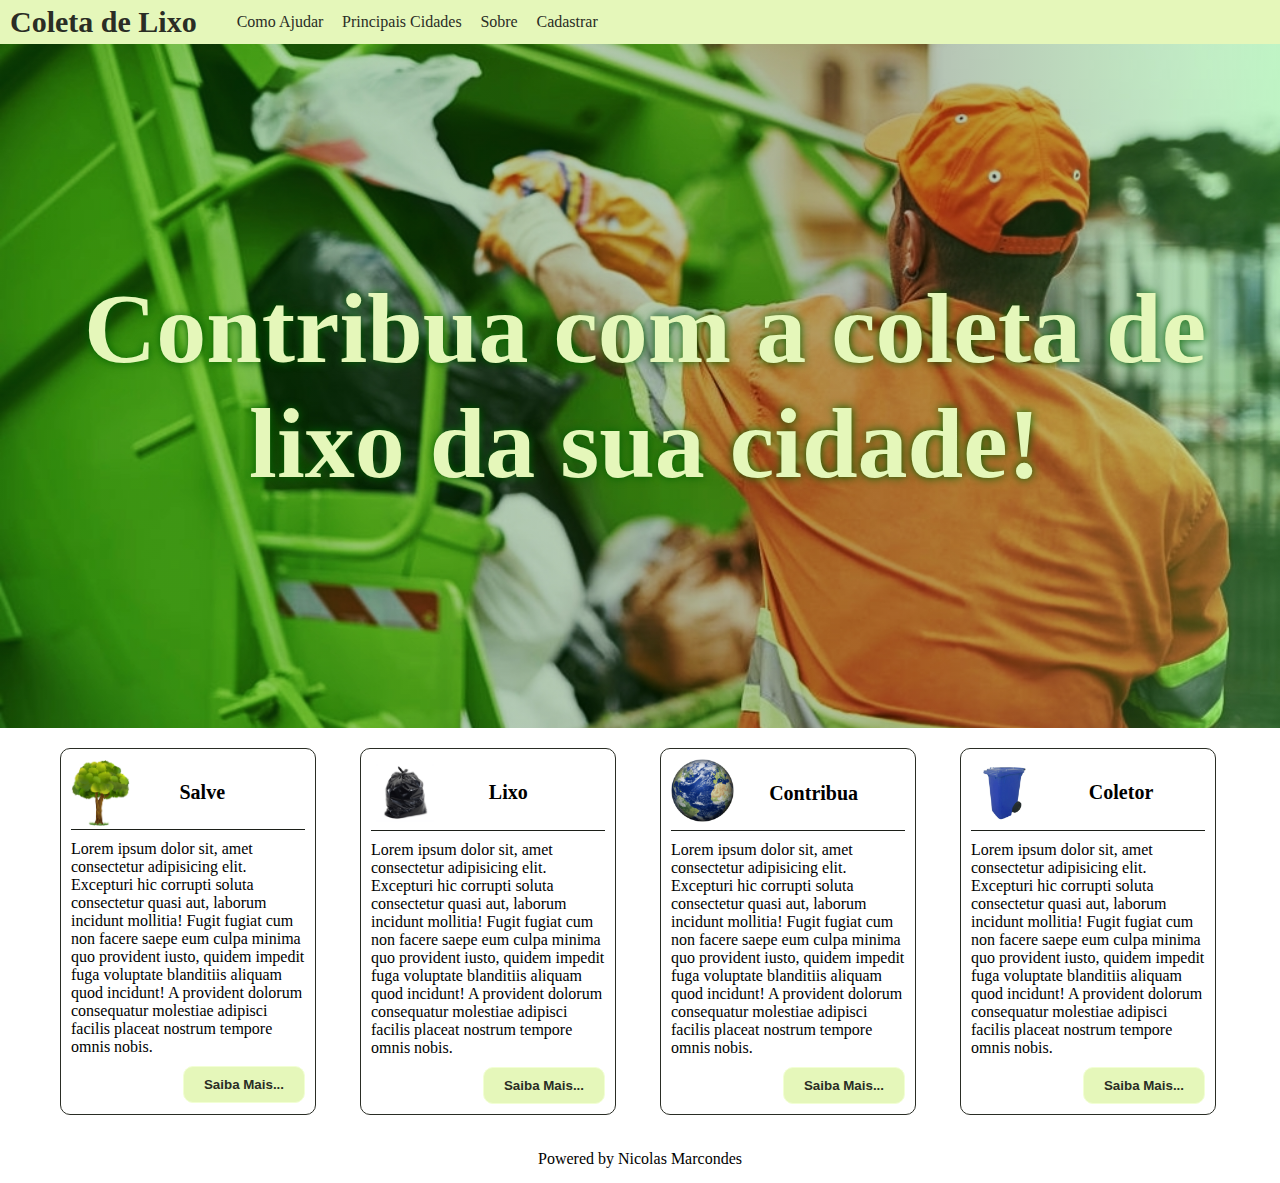
<file: index.html>
<!DOCTYPE html>
<html lang="pt-br">

<head>
    <meta charset="UTF-8">
    <meta name="viewport" content="width=device-width, initial-scale=1.0">
    <title>Coleta de Lixo</title>

    <link rel="stylesheet" href="css/style.css">
</head>

<body>

    <header class="topo">
        <h1>Coleta de Lixo</h1>

        <nav>
            <ul>
                <li>
                    <a href="como ajudar.html">Como Ajudar</a>
                    <a href="principais cidades.html">Principais Cidades</a>
                    <a href="sobre.html">Sobre</a>
                    <a href="cadastrar.html">Cadastrar</a>
                </li>
            </ul>
        </nav>
    </header>

    <header class="imagem">
        <div class="meio">
            <h1>Contribua com a coleta de lixo da sua cidade!</h1>
        </div>
    </header>

    <main class="container">
        <div class="card">
            <div class="alinhado">
                <img src="img/arvre.png" alt="arvore">
                <h3 class="arvores">Salve</h3>
            </div>
            <p>Lorem ipsum dolor sit, amet consectetur adipisicing elit. Excepturi hic corrupti soluta consectetur quasi aut, laborum incidunt mollitia! Fugit fugiat cum non facere saepe eum culpa minima quo provident iusto, quidem impedit fuga voluptate blanditiis aliquam quod incidunt! A provident dolorum consequatur molestiae adipisci facilis placeat nostrum tempore omnis nobis.</p>
            <div class="botão">
                <button>Saiba Mais...</button>
            </div>
        </div>

        <div class="card">
            <div class="alinhado">
                <img class="sacodelixo" src="img/sacodelixo.png" alt="sacodelixo">
                <h3>Lixo</h3>
            </div>
            <p>Lorem ipsum dolor sit, amet consectetur adipisicing elit. Excepturi hic corrupti soluta consectetur quasi aut, laborum incidunt mollitia! Fugit fugiat cum non facere saepe eum culpa minima quo provident iusto, quidem impedit fuga voluptate blanditiis aliquam quod incidunt! A provident dolorum consequatur molestiae adipisci facilis placeat nostrum tempore omnis nobis.</p>
            <div class="botão">
                <button>Saiba Mais...</button>
            </div>
        </div>

        <div class="card">
            <div class="alinhado">
                <img class="terra" src="img/terra.webp" alt="terra">
                <h3 class="terras">Contribua</h3>
            </div>
            <p>Lorem ipsum dolor sit, amet consectetur adipisicing elit. Excepturi hic corrupti soluta consectetur quasi aut, laborum incidunt mollitia! Fugit fugiat cum non facere saepe eum culpa minima quo provident iusto, quidem impedit fuga voluptate blanditiis aliquam quod incidunt! A provident dolorum consequatur molestiae adipisci facilis placeat nostrum tempore omnis nobis.</p>
            <div class="botão">
                <button>Saiba Mais...</button>
            </div>
        </div>

        <div class="card">
            <div class="alinhado">
                <img class="coletor" src="img/coletor.png" alt="coletor">
                <h3>Coletor</h3>
            </div>
            <p>Lorem ipsum dolor sit, amet consectetur adipisicing elit. Excepturi hic corrupti soluta consectetur quasi aut, laborum incidunt mollitia! Fugit fugiat cum non facere saepe eum culpa minima quo provident iusto, quidem impedit fuga voluptate blanditiis aliquam quod incidunt! A provident dolorum consequatur molestiae adipisci facilis placeat nostrum tempore omnis nobis.</p>
            <div class="botão">
                <button>Saiba Mais...</button>
            </div>
        </div>
    </main>
  
    <footer>
        <p>Powered by Nicolas Marcondes</p>
    </footer>
</body>

</html>
</file>
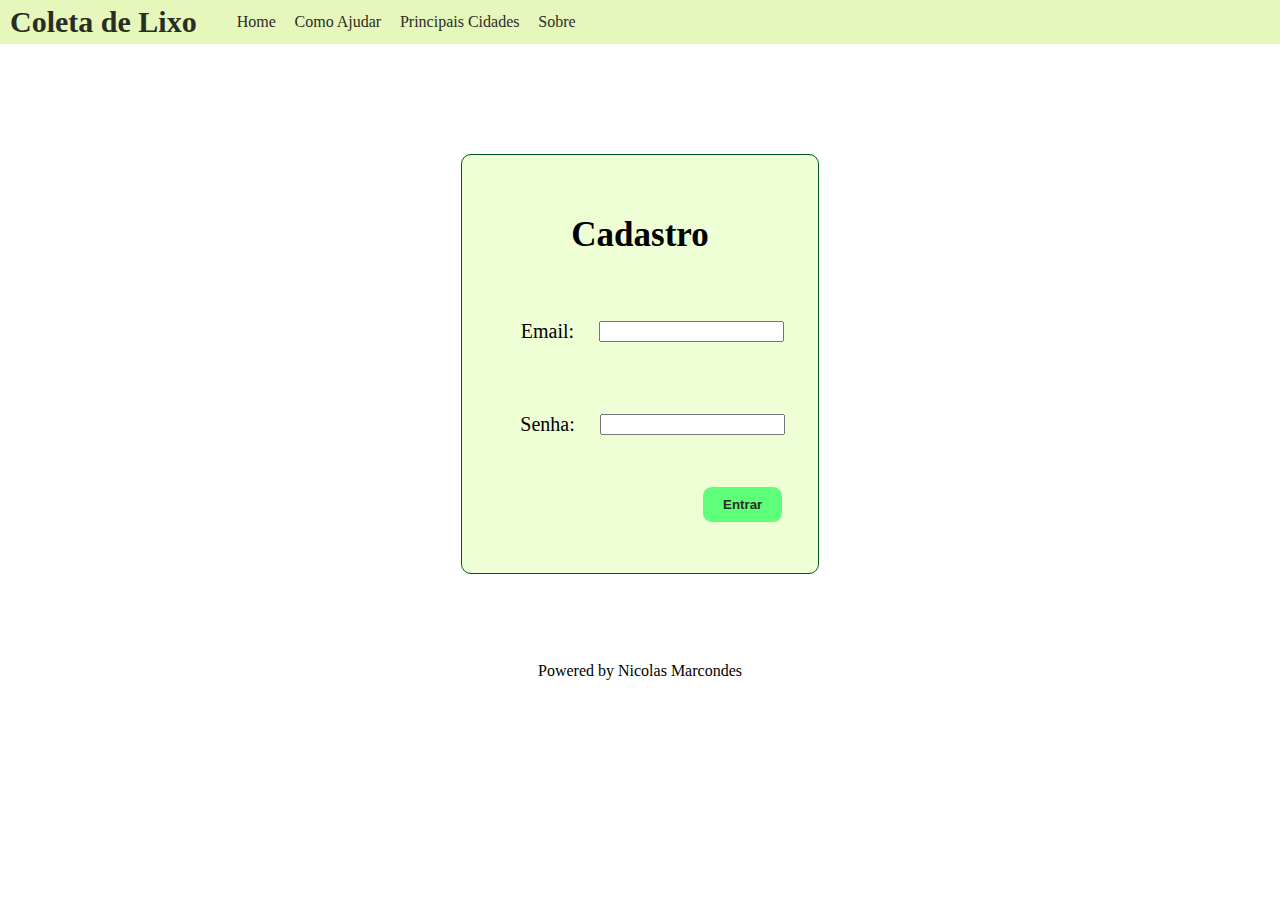
<file: cadastrar.html>
<!DOCTYPE html>
<html lang="pt-br">

<head>
    <meta charset="UTF-8">
    <meta name="viewport" content="width=device-width, initial-scale=1.0">
    <title>Coleta de Lixo</title>

    <link rel="stylesheet" href="css(cadastro)/style.css">
</head>

<body>

    <header class="topo">
        <h1>Coleta de Lixo</h1>

        <nav>
            <ul>
                <li>
                    <a href="index.html">Home</a>
                    <a href="como ajudar.html">Como Ajudar</a>
                    <a href="principais cidades.html">Principais Cidades</a>
                    <a href="sobre.html">Sobre</a>
                </li>
            </ul>
        </nav>
    </header>

    <main class="cadastrar">
        <div class="card">
            <h2>Cadastro</h2>
            <div class="email">
                <p class="email2">Email:</p>
                <input class="form-control me-2" type="search" aria-label="Search">
            </div>
            <div class="senha">
                <p class="senha2">Senha:</p>
                <input class="form-control me-2" type="search" aria-label="Search">
            </div>
            <button>Entrar</button>
        </div>
    </main>
  
    <footer>
        <p>Powered by Nicolas Marcondes</p>
    </footer>
</body>

</html>
</file>
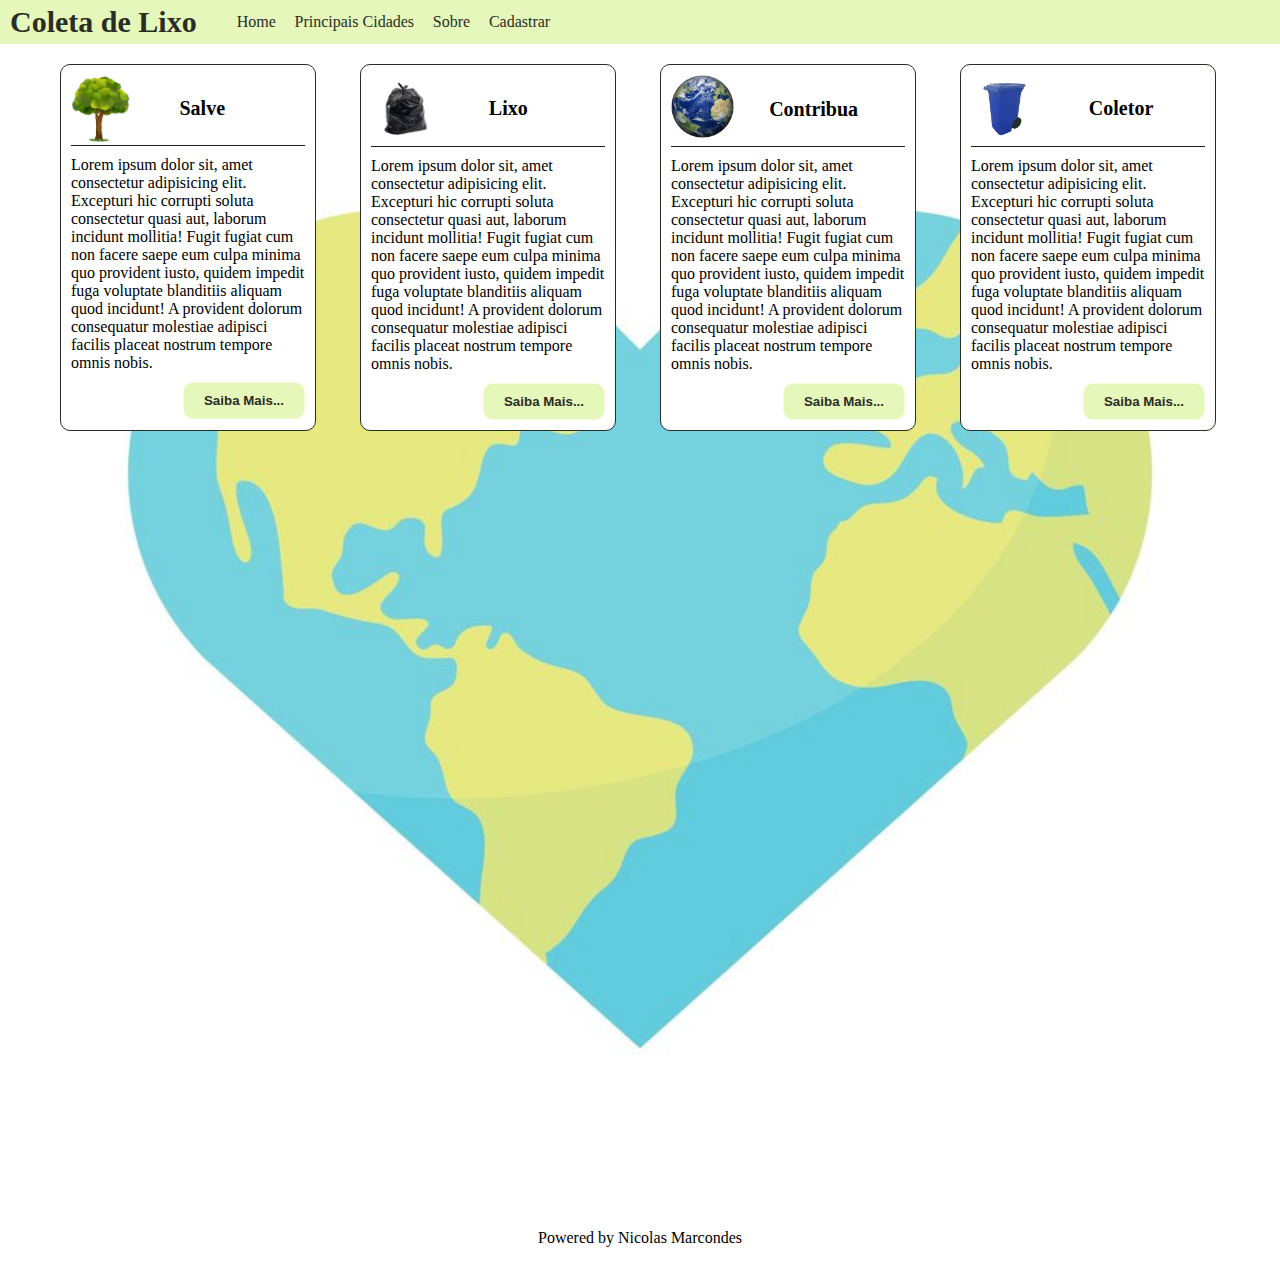
<file: como ajudar.html>
<!DOCTYPE html>
<html lang="pt-br">

<head>
    <meta charset="UTF-8">
    <meta name="viewport" content="width=device-width, initial-scale=1.0">
    <title>Coleta de Lixo</title>

    <link rel="stylesheet" href="css(comoajudar)/style.css">
</head>

<body>

    <header class="topo">
        <h1>Coleta de Lixo</h1>

        <nav>
            <ul>
                <li>
                    <a href="index.html">Home</a>
                    <a href="principais cidades.html">Principais Cidades</a>
                    <a href="sobre.html">Sobre</a>
                    <a href="cadastrar.html">Cadastrar</a>
                </li>
            </ul>
        </nav>
    </header>

    <header class="fundo">
        <div class="corfundo">
            <main class="container">
                <div class="card">
                    <div class="alinhado">
                        <img src="img/arvre.png" alt="arvore">
                        <h3 class="arvores">Salve</h3>
                    </div>
                    <p>Lorem ipsum dolor sit, amet consectetur adipisicing elit. Excepturi hic corrupti soluta consectetur quasi aut, laborum incidunt mollitia! Fugit fugiat cum non facere saepe eum culpa minima quo provident iusto, quidem impedit fuga voluptate blanditiis aliquam quod incidunt! A provident dolorum consequatur molestiae adipisci facilis placeat nostrum tempore omnis nobis.</p>
                    <div class="botão">
                        <button>Saiba Mais...</button>
                    </div>
                </div>
        
                <div class="card">
                    <div class="alinhado">
                        <img class="sacodelixo" src="img/sacodelixo.png" alt="sacodelixo">
                        <h3>Lixo</h3>
                    </div>
                    <p>Lorem ipsum dolor sit, amet consectetur adipisicing elit. Excepturi hic corrupti soluta consectetur quasi aut, laborum incidunt mollitia! Fugit fugiat cum non facere saepe eum culpa minima quo provident iusto, quidem impedit fuga voluptate blanditiis aliquam quod incidunt! A provident dolorum consequatur molestiae adipisci facilis placeat nostrum tempore omnis nobis.</p>
                    <div class="botão">
                        <button>Saiba Mais...</button>
                    </div>
                </div>
        
                <div class="card">
                    <div class="alinhado">
                        <img class="terra" src="img/terra.webp" alt="terra">
                        <h3 class="terras">Contribua</h3>
                    </div>
                    <p>Lorem ipsum dolor sit, amet consectetur adipisicing elit. Excepturi hic corrupti soluta consectetur quasi aut, laborum incidunt mollitia! Fugit fugiat cum non facere saepe eum culpa minima quo provident iusto, quidem impedit fuga voluptate blanditiis aliquam quod incidunt! A provident dolorum consequatur molestiae adipisci facilis placeat nostrum tempore omnis nobis.</p>
                    <div class="botão">
                        <button>Saiba Mais...</button>
                    </div>
                </div>
        
                <div class="card">
                    <div class="alinhado">
                        <img class="coletor" src="img/coletor.png" alt="coletor">
                        <h3>Coletor</h3>
                    </div>
                    <p>Lorem ipsum dolor sit, amet consectetur adipisicing elit. Excepturi hic corrupti soluta consectetur quasi aut, laborum incidunt mollitia! Fugit fugiat cum non facere saepe eum culpa minima quo provident iusto, quidem impedit fuga voluptate blanditiis aliquam quod incidunt! A provident dolorum consequatur molestiae adipisci facilis placeat nostrum tempore omnis nobis.</p>
                    <div class="botão">
                        <button>Saiba Mais...</button>
                    </div>
                </div>
            </main>
        </div>
    </header>
  
    <footer>
        <p>Powered by Nicolas Marcondes</p>
    </footer>
</body>

</html>
</file>
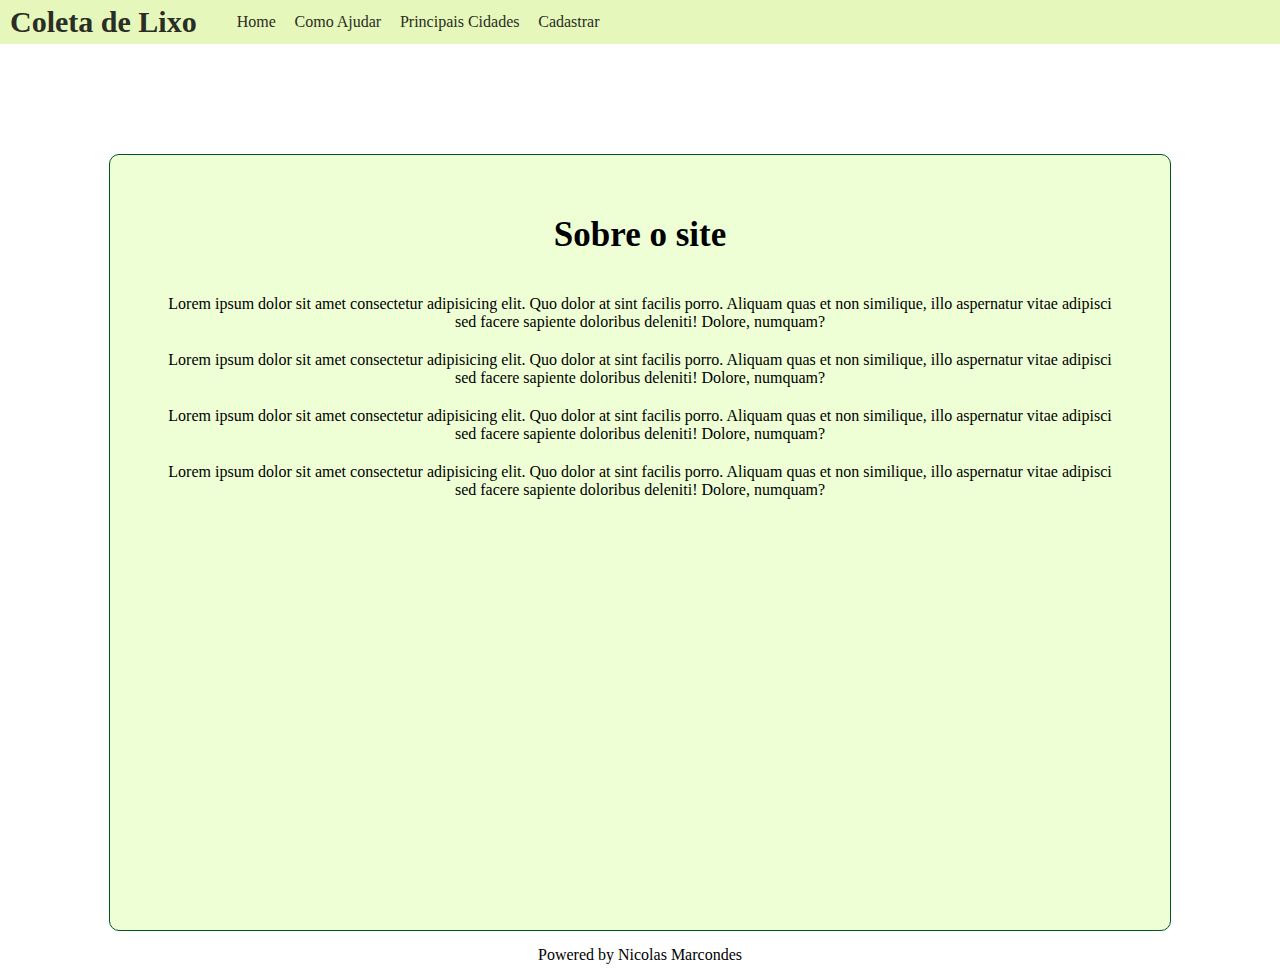
<file: sobre.html>
<!DOCTYPE html>
<html lang="pt-br">

<head>
    <meta charset="UTF-8">
    <meta name="viewport" content="width=device-width, initial-scale=1.0">
    <title>Coleta de Lixo</title>

    <link rel="stylesheet" href="css(sobre)/style.css">
</head>

<body>

    <header class="topo">
        <h1>Coleta de Lixo</h1>

        <nav>
            <ul>
                <li>
                    <a href="index.html">Home</a>
                    <a href="como ajudar.html">Como Ajudar</a>
                    <a href="principais cidades.html">Principais Cidades</a>
                    <a href="cadastrar.html">Cadastrar</a>
                </li>
            </ul>
        </nav>
    </header>

    <main class="cadastrar">
        <div class="card">
            <h2>Sobre o site</h2>
            <p class="sobre">Lorem ipsum dolor sit amet consectetur adipisicing elit. Quo dolor at sint facilis porro. Aliquam quas et non similique, illo aspernatur vitae adipisci sed facere sapiente doloribus deleniti! Dolore, numquam?</p>
            <p class="sobre">Lorem ipsum dolor sit amet consectetur adipisicing elit. Quo dolor at sint facilis porro. Aliquam quas et non similique, illo aspernatur vitae adipisci sed facere sapiente doloribus deleniti! Dolore, numquam?</p>
            <p class="sobre">Lorem ipsum dolor sit amet consectetur adipisicing elit. Quo dolor at sint facilis porro. Aliquam quas et non similique, illo aspernatur vitae adipisci sed facere sapiente doloribus deleniti! Dolore, numquam?</p>
            <p class="sobre">Lorem ipsum dolor sit amet consectetur adipisicing elit. Quo dolor at sint facilis porro. Aliquam quas et non similique, illo aspernatur vitae adipisci sed facere sapiente doloribus deleniti! Dolore, numquam?</p>
        </div>
    </main>
  
    <footer>
        <p>Powered by Nicolas Marcondes</p>
    </footer>
</body>

</html>
</file>
<file: css/style.css>
*{
    margin: 0;
}

header.topo{
    color: #2A2D25;
    display: flex;
    background-color: #E5F7BA;
    font-size: 15px;
    padding-right: 150px;
}

header.topo nav{
    background-color: #E5F7BA;
    padding-top: 13px;
}

header.topo nav ul{
    background-color: #E5F7BA;
}

header.topo nav ul li{
    background-color: #E5F7BA;
    list-style: none;
}

header.topo nav ul li a{
    color: #2A2D25;
    background-color: #E5F7BA;
    text-decoration: none;
    margin-right: 15px;
    padding-top: 5px;
    font-size: 16px;
}

header.imagem{
    background-image: url(../img/coleta-lixo.jpeg);
    height: 76vh;
    background-repeat: no-repeat;
    background-size: cover;
    background-position: center;
}

h1{
    color: #2A2D25;
    padding-top: 5px;
    padding-left: 10px;
    padding-bottom: 5px;
}

div.meio h1{
    background: rgb(9,121,9);
    background: linear-gradient(90deg, rgba(9,121,9,0.3001401244091386) 20%, rgba(6,36,0,0.3029412448573179) 70%, rgba(75,255,84,0.29733900396095936) 100%);
    height: 74.9vh;
    text-align: center;
    justify-content: center;
    align-items: center;
    display: flex;
    color: #E5F7BA;
    font-size: 100px;
    text-shadow: 0px 0px 10px rgb(0, 97, 0);
}

.container{
    max-width: 1200px;
    margin: 0 auto;
    display: grid;
    grid-template-columns: repeat(auto-fill, minmax(300px, 1fr));
}

.card{
    margin: 20px;
    padding: 10px;
    border: 1px solid #2A2D25;
    border-radius: 10px;
    width: 78%;
}

.card img{
    width: 25%;
}

.card img.sacodelixo{
    width: 29%;
}

.card img.terra{
    width: 27%;
    padding-bottom: 5px;
}

.card img.coletor{
    width: 29%;
}

.card div.alinhado{
    display: flex;
    align-items: center;
    border-bottom: 1px solid #1c1f19;
    padding-bottom: 3px;
}

.card:hover{
    transform: scale(1.05);
    transition: 0.5s;
}

.card h3{
    padding-left: 50px;
    font-size: 20px;
}

.card h3{
    padding-left: 50px;
    font-size: 20px;
}

.card h3.terras{
    padding-left: 35px;
    font-size: 20px;
}

.card h3{
    padding-left: 50px;
    font-size: 20px;
}

.card p{
    padding: 10px 0;
}

.card div.botão{
    text-align: right;
}

.card button{
    background-color: #E5F7BA;
    border: 1px solid #f2ffd4;
    padding: 10px 20px ;
    border-radius: 10px;
    color: #2A2D25;
    font-weight: bold;
    transition: 0.3s;
}

.card button:hover{
    background-color: #1c1f19;
    color: #f2ffd4;
    transition: 0.3s;
}

div.cidade1{
    display: flex;
    justify-content: center;
    align-items: center;
}

div.cidade1 figure{
    width: 15%;
    display: flex;
    text-align: center;
    justify-content: center;
    align-items: center;
    padding: 10px 100px 0px 0px;
    background-color: white;
    padding: 10px 150px;
    margin-top: 30px;
    border-radius: 10px;
}

div.cidade1 figure img{
    width: 95%;
    border-radius: 10px;
}

div.cidade1 p{
    background-color: white;
    text-align: center;
    justify-content: center;
    align-items: center;
    font-size: 40px;
    border-radius: 10px; 
    padding-left: 40px;
    padding-right: 25px;
}

.fundo{
    background-image: url(../img/guará.jpeg);
    height: 130vh;
    background-repeat: no-repeat;
    background-size: cover;
    background-position: center;
}

.corfundo{
    background: rgba(255, 255, 255, 0.375);
    height: 130vh;
}

div.cidade2{
    display: flex;
    justify-content: center;
    align-items: center;
    margin-top: 30px;
}

div.cidade2 figure{
    width: 15%;
    display: flex;
    text-align: center;
    justify-content: center;
    align-items: center;
    padding: 10px 100px 0px 0px;
    background-color: white;
    padding: 10px 150px;
    margin-top: 10px;
    border-radius: 10px;
}

div.cidade2 figure img{
    width: 95%;
    border-radius: 10px;
}

div.cidade2 p{
    background-color: white;
    text-align: center;
    justify-content: center;
    align-items: center;
    font-size: 40px;
    border-radius: 10px; 
    padding-left: 75px;
    padding-right: 100px;
}

div.cidade3{
    display: flex;
    justify-content: center;
    align-items: center;
    margin-top: 30px;
}

div.cidade3 figure{
    width: 15%;
    display: flex;
    text-align: center;
    justify-content: center;
    align-items: center;
    padding: 10px 100px 0px 0px;
    background-color: white;
    padding: 10px 150px;
    margin-top: 10px;
    border-radius: 10px;
}

div.cidade3 figure img{
    width: 95%;
    border-radius: 10px;
}

div.cidade3 p{
    background-color: white;
    text-align: center;
    justify-content: center;
    align-items: center;
    font-size: 40px;
    border-radius: 10px; 
    padding-left: 100px;
    padding-right: 90px;
}

div.cidade4{
    display: flex;
    justify-content: center;
    align-items: center;
    margin-top: 30px;
}

div.cidade4 figure{
    width: 15%;
    display: flex;
    text-align: center;
    justify-content: center;
    align-items: center;
    padding: 10px 100px 0px 0px;
    background-color: white;
    padding: 10px 150px;
    margin-top: 10px;
    border-radius: 10px;
}

div.cidade4 figure img{
    width: 95%;
    border-radius: 10px;
}

div.cidade4 p{
    background-color: white;
    text-align: center;
    justify-content: center;
    align-items: center;
    font-size: 40px;
    border-radius: 10px; 
    padding-left: 55px;
    padding-right: 70px;
}

main.cadastrar{
    text-align: center;
    justify-content: center;
    align-items: center;
    margin-top: 200px;
}

h2{
    margin-top: 10px;
}

p.email2{
    margin: 15px;
}

div.email{
    display: flex;
    text-align: center;
    justify-content: center;
    align-items: center;
}

p.senha2{
    margin: 15px;
}

div.senha{
    display: flex;
    text-align: center;
    justify-content: center;
    align-items: center;
}

div.borda{
    border: 1px solid green;
    border-radius: 10px;

}

div.borda button{
    margin-left: 190px;
    margin-bottom: 10px;
}

.borda button{
    background-color: #0B652F;
    border: 1px solid #0B652F;
    padding: 5px 5px ;
    border-radius: 5px;
    color: #ffffff;
    font-weight: bold;
    transition: 0.3s;
}

.borda button:hover{
    background-color: #ffffff;
    color: #0B652F;
    transition: 0.3s;
}

footer{
    text-align: center;
    justify-content: center;
    align-items: center;
    padding: 15px;
    background-color: white;
}
</file>
<file: css(cadastro)/style.css>
*{
    margin: 0;
}

header.topo{
    color: #2A2D25;
    display: flex;
    background-color: #E5F7BA;
    font-size: 15px;
    padding-right: 150px;
}

header.topo nav{
    background-color: #E5F7BA;
    padding-top: 13px;
}

header.topo nav ul{
    background-color: #E5F7BA;
}

header.topo nav ul li{
    background-color: #E5F7BA;
    list-style: none;
}

header.topo nav ul li a{
    color: #2A2D25;
    background-color: #E5F7BA;
    text-decoration: none;
    margin-right: 15px;
    padding-top: 5px;
    font-size: 16px;
}

header.imagem{
    background-image: url(../img/coleta-lixo.jpeg);
    height: 76vh;
    background-repeat: no-repeat;
    background-size: cover;
    background-position: center;
}

h1{
    color: #2A2D25;
    padding-top: 5px;
    padding-left: 10px;
    padding-bottom: 5px;
}

div.meio h1{
    background: rgb(9,121,9);
    background: linear-gradient(90deg, rgba(9,121,9,0.3001401244091386) 20%, rgba(6,36,0,0.3029412448573179) 70%, rgba(75,255,84,0.29733900396095936) 100%);
    height: 74.9vh;
    text-align: center;
    justify-content: center;
    align-items: center;
    display: flex;
    color: #E5F7BA;
    font-size: 100px;
    text-shadow: 0px 0px 10px rgb(0, 97, 0);
}

.card{
    padding: 50px;
    border: 1px solid #005622;
    border-radius: 10px;
    width: 20%;;
    text-align: center;
    justify-content: center;
    align-items: center;
    margin: 0 auto;
    background-color: rgb(238, 255, 213);
}

.card p{
    padding: 10px 0;
}

.card div.botão{
    text-align: right;
}

.card button{
    background-color: #5eff79;
    border: 1px solid #f2ffd4;
    padding: 10px 20px ;
    border-radius: 10px;
    color: #2A2D25;
    font-weight: bold;
    transition: 0.3s;
    margin-left: 190px;
    margin-top: 15px;
}

.card button:hover{
    background-color: #1c1f19;
    color: #f2ffd4;
    transition: 0.3s;
}

main.cadastrar{
    text-align: center;
    justify-content: center;
    align-items: center;
    margin-top: 110px;
}

h2{
    margin-top: 10px;
    margin-bottom: 30px;
    font-size: 35px;
}

p.email2{
    margin: 25px;
    font-size: 20px;
}

div.email{
    display: flex;
    text-align: center;
    justify-content: center;
    align-items: center;
}

p.senha2{
    margin: 25px;
    font-size: 20px;
}

div.senha{
    display: flex;
    text-align: center;
    justify-content: center;
    align-items: center;
}
footer{
    text-align: center;
    justify-content: center;
    align-items: center;
    padding: 15px;
    background-color: white;
    margin-top: 73px;
}
</file>
<file: css(comoajudar)/style.css>
*{
    margin: 0;
}

header.topo{
    color: #2A2D25;
    display: flex;
    background-color: #E5F7BA;
    font-size: 15px;
    padding-right: 150px;
}

header.topo nav{
    background-color: #E5F7BA;
    padding-top: 13px;
}

header.topo nav ul{
    background-color: #E5F7BA;
}

header.topo nav ul li{
    background-color: #E5F7BA;
    list-style: none;
}

header.topo nav ul li a{
    color: #2A2D25;
    background-color: #E5F7BA;
    text-decoration: none;
    margin-right: 15px;
    padding-top: 5px;
    font-size: 16px;
}

header.imagem{
    background-image: url(../img/coleta-lixo.jpeg);
    height: 76vh;
    background-repeat: no-repeat;
    background-size: cover;
    background-position: center;
}

h1{
    color: #2A2D25;
    padding-top: 5px;
    padding-left: 10px;
    padding-bottom: 5px;
}

div.meio h1{
    background: rgb(9,121,9);
    background: linear-gradient(90deg, rgba(9,121,9,0.3001401244091386) 20%, rgba(6,36,0,0.3029412448573179) 70%, rgba(75,255,84,0.29733900396095936) 100%);
    height: 74.9vh;
    text-align: center;
    justify-content: center;
    align-items: center;
    display: flex;
    color: #E5F7BA;
    font-size: 100px;
    text-shadow: 0px 0px 10px rgb(0, 97, 0);
}

.container{
    max-width: 1200px;
    margin: 0 auto;
    display: grid;
    grid-template-columns: repeat(auto-fill, minmax(300px, 1fr));
}

.card{
    margin: 20px;
    padding: 10px;
    border: 1px solid #2A2D25;
    border-radius: 10px;
    width: 78%;
    background-color: white;
}

.card img{
    width: 25%;
}

.card img.sacodelixo{
    width: 29%;
}

.card img.terra{
    width: 27%;
    padding-bottom: 5px;
}

.card img.coletor{
    width: 29%;
}

.card div.alinhado{
    display: flex;
    align-items: center;
    border-bottom: 1px solid #1c1f19;
    padding-bottom: 3px;
}

.card:hover{
    transform: scale(1.05);
    transition: 0.5s;
}

.card h3{
    padding-left: 50px;
    font-size: 20px;
}

.card h3{
    padding-left: 50px;
    font-size: 20px;
}

.card h3.terras{
    padding-left: 35px;
    font-size: 20px;
}

.card h3{
    padding-left: 50px;
    font-size: 20px;
}

.card p{
    padding: 10px 0;
}

.card div.botão{
    text-align: right;
}

.card button{
    background-color: #E5F7BA;
    border: 1px solid #f2ffd4;
    padding: 10px 20px ;
    border-radius: 10px;
    color: #2A2D25;
    font-weight: bold;
    transition: 0.3s;
}

.card button:hover{
    background-color: #1c1f19;
    color: #f2ffd4;
    transition: 0.3s;
}

.fundo{
    background-image: url(../img/coração.jpg);
    height: 130vh;
    background-repeat: no-repeat;
    background-size: cover;
    background-position: center;
}

.corfundo{
    background: rgba(255, 255, 255, 0.375);
    height: 130vh;
}

footer{
    text-align: center;
    justify-content: center;
    align-items: center;
    padding: 15px;
    background-color: white;
}
</file>
<file: css(sobre)/style.css>
*{
    margin: 0;
}

header.topo{
    color: #2A2D25;
    display: flex;
    background-color: #E5F7BA;
    font-size: 15px;
    padding-right: 150px;
}

header.topo nav{
    background-color: #E5F7BA;
    padding-top: 13px;
}

header.topo nav ul{
    background-color: #E5F7BA;
}

header.topo nav ul li{
    background-color: #E5F7BA;
    list-style: none;
}

header.topo nav ul li a{
    color: #2A2D25;
    background-color: #E5F7BA;
    text-decoration: none;
    margin-right: 15px;
    padding-top: 5px;
    font-size: 16px;
}

header.imagem{
    background-image: url(../img/coleta-lixo.jpeg);
    height: 76vh;
    background-repeat: no-repeat;
    background-size: cover;
    background-position: center;
}

h1{
    color: #2A2D25;
    padding-top: 5px;
    padding-left: 10px;
    padding-bottom: 5px;
}

div.meio h1{
    background: rgb(9,121,9);
    background: linear-gradient(90deg, rgba(9,121,9,0.3001401244091386) 20%, rgba(6,36,0,0.3029412448573179) 70%, rgba(75,255,84,0.29733900396095936) 100%);
    height: 74.9vh;
    text-align: center;
    justify-content: center;
    align-items: center;
    display: flex;
    color: #E5F7BA;
    font-size: 100px;
    text-shadow: 0px 0px 10px rgb(0, 97, 0);
}

.card{
    padding: 50px;
    border: 1px solid #005622;
    border-radius: 10px;
    width: 75%;
    height: 75vh;
    text-align: center;
    justify-content: center;
    align-items: center;
    margin: 0 auto;
    background-color: rgb(238, 255, 213);
}

.card p{
    padding: 10px 0;
}

.card div.botão{
    text-align: right;
}

.card button{
    background-color: #5eff79;
    border: 1px solid #f2ffd4;
    padding: 10px 20px ;
    border-radius: 10px;
    color: #2A2D25;
    font-weight: bold;
    transition: 0.3s;
    margin-left: 190px;
    margin-top: 15px;
}

.card button:hover{
    background-color: #1c1f19;
    color: #f2ffd4;
    transition: 0.3s;
}

main.cadastrar{
    text-align: center;
    justify-content: center;
    align-items: center;
    margin-top: 110px;
}

h2{
    margin-top: 10px;
    margin-bottom: 30px;
    font-size: 35px;
}

p.email2{
    margin: 25px;
    font-size: 20px;
}

div.email{
    display: flex;
    text-align: center;
    justify-content: center;
    align-items: center;
}

p.senha2{
    margin: 25px;
    font-size: 20px;
}

div.senha{
    display: flex;
    text-align: center;
    justify-content: center;
    align-items: center;
}
footer{
    text-align: center;
    justify-content: center;
    align-items: center;
    padding: 15px;
    background-color: white;
}
</file>
